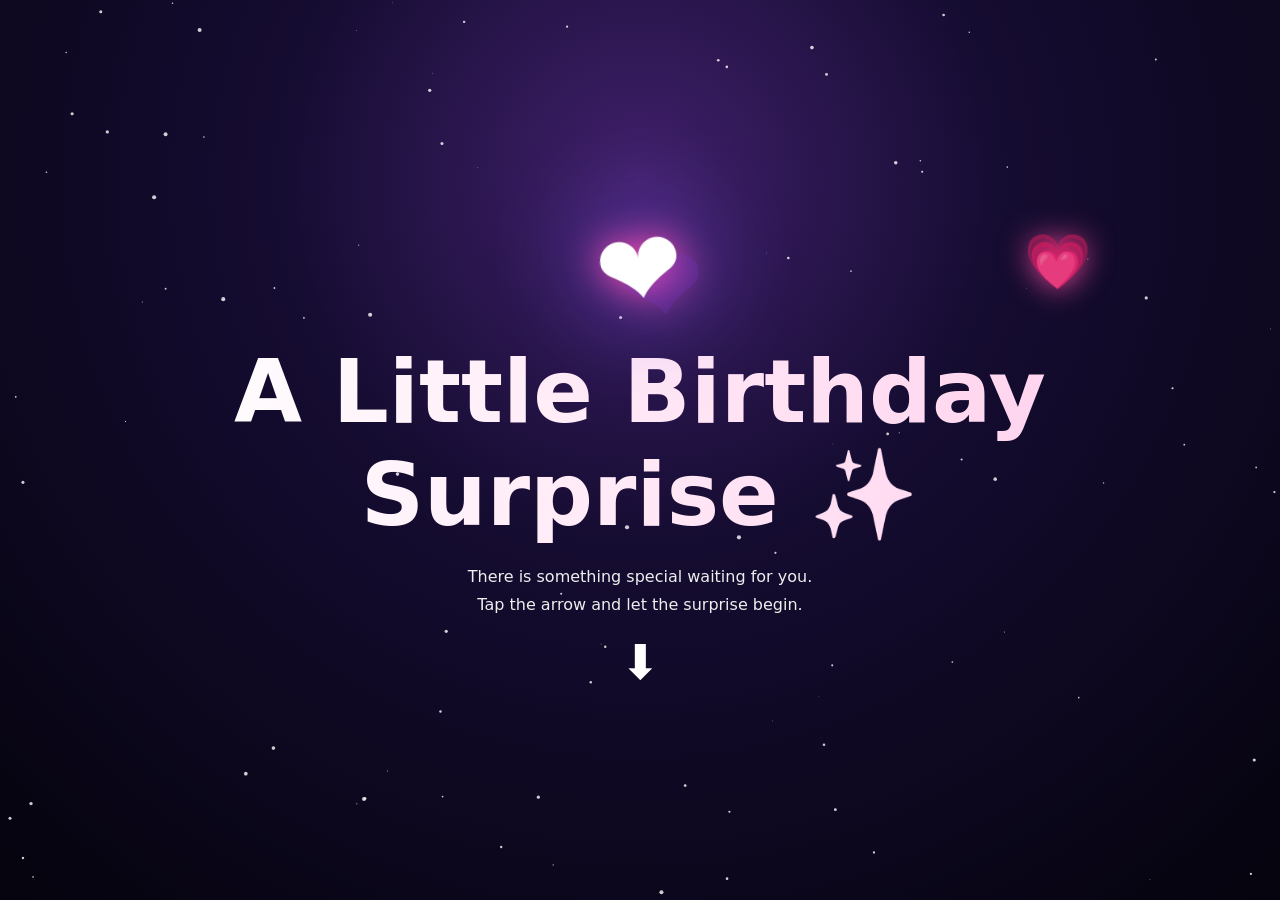
<file: birthday_surprise_website/index.html>
<!DOCTYPE html>
<html lang="en">
<head>
<meta charset="UTF-8">
<meta name="viewport" content="width=device-width, initial-scale=1.0">
<title>Birthday Surprise ✨</title>
<style>
*{box-sizing:border-box}html,body{margin:0;min-height:100%;font-family:system-ui,-apple-system,Segoe UI,sans-serif;background:#08051a;color:#fff;overflow-x:hidden}
body{background:radial-gradient(circle at 50% 20%,#40206b 0,#150c31 38%,#05030d 100%);min-height:100vh}
button{font:inherit}.screen{min-height:100vh;display:none;position:relative;overflow:hidden}.screen.active{display:flex}
.center{align-items:center;justify-content:center;flex-direction:column;text-align:center;padding:24px}
canvas#stars{position:fixed;inset:0;width:100%;height:100%;z-index:0;pointer-events:none}
.content{position:relative;z-index:2;max-width:950px;width:100%}
.glass{background:rgba(255,255,255,.09);border:1px solid rgba(255,255,255,.18);box-shadow:0 20px 70px rgba(0,0,0,.4);backdrop-filter:blur(16px);border-radius:28px;padding:28px}
h1{font-size:clamp(2.2rem,7vw,5.5rem);margin:8px 0;background:linear-gradient(90deg,#fff,#ffd1ed,#b9d9ff,#fff);-webkit-background-clip:text;color:transparent;animation:shine 4s linear infinite;background-size:300%}
h2{font-size:clamp(1.7rem,4vw,3rem)}p{line-height:1.7;color:#eee}
@keyframes shine{to{background-position:300%}}@keyframes float{50%{transform:translateY(-14px) rotate(2deg)}}@keyframes pulse{50%{transform:scale(1.12)}}@keyframes pop{0%{transform:scale(.2);opacity:0}70%{transform:scale(1.15)}100%{transform:scale(1);opacity:1}}
.heart3d{font-size:105px;filter:drop-shadow(0 0 18px #ff4fb5) drop-shadow(0 0 50px #8d5cff);animation:float 3s ease-in-out infinite;transform:rotate(-8deg);text-shadow:20px 20px 0 rgba(120,50,200,.25)}
.btn{border:0;border-radius:999px;padding:14px 25px;margin:8px;background:linear-gradient(135deg,#ff4fa3,#775cff);color:white;font-weight:800;cursor:pointer;box-shadow:0 12px 35px rgba(255,79,163,.3);transition:.25s}
.btn:hover{transform:translateY(-3px) scale(1.03)}.arrow{font-size:48px;animation:pulse 1.2s infinite;cursor:pointer}
.corner-heart{position:absolute;right:24px;top:20px;font-size:54px;z-index:3;animation:pulse 1.5s infinite;filter:drop-shadow(0 0 15px #ff4fa3)}
.arrow-shot{position:absolute;left:50%;bottom:85px;font-size:54px;transform:translateX(-50%);z-index:4;cursor:pointer;animation:float 1.4s infinite}
.heart-target{position:absolute;right:30px;top:30px;font-size:70px;z-index:2}
.explosion{position:fixed;inset:0;display:none;z-index:20;pointer-events:none}.explosion.show{display:block}
.boom{position:absolute;left:50%;top:15%;transform:translate(-50%,-50%);font-size:130px;animation:pop .7s forwards}
.particle{position:absolute;left:50%;top:15%;font-size:25px;animation:burst 1.2s ease-out forwards}
@keyframes burst{to{transform:translate(var(--x),var(--y)) rotate(720deg);opacity:0}}
.wish{font-size:clamp(1.3rem,3vw,2rem);min-height:70px}
.photo-wrap{position:relative;width:min(330px,78vw);height:min(420px,72vh);margin:18px auto;perspective:900px}
.photo{width:100%;height:100%;object-fit:cover;border-radius:24px;border:2px solid rgba(255,255,255,.5);box-shadow:0 0 25px #ff66c4,0 0 80px rgba(120,92,255,.7);animation:photoIn 1.1s ease both}
@keyframes photoIn{0%{opacity:0;transform:rotateY(-180deg) scale(.5)}100%{opacity:1;transform:rotateY(0) scale(1)}}
.photo-caption{font-weight:800;margin-top:10px}
.gift{font-size:130px;cursor:pointer;animation:float 2.5s infinite;filter:drop-shadow(0 0 25px #ff66c4)}
.choice-grid{display:grid;grid-template-columns:repeat(auto-fit,minmax(130px,1fr));gap:12px;margin:20px 0}.choice{padding:15px;border:1px solid #ffffff33;border-radius:18px;background:#ffffff0d;cursor:pointer}.choice.selected{background:#ff4fa344;border-color:#ff8bcb;box-shadow:0 0 20px #ff4fa355}
.orbit{display:flex;justify-content:center;gap:15px;flex-wrap:wrap;margin:20px}.mini{width:78px;height:78px;border-radius:50%;object-fit:cover;border:2px solid #fff;animation:orbit 4s linear infinite}
@keyframes orbit{to{transform:rotate(360deg) translateX(10px) rotate(-360deg)}}
.hidden{display:none!important}.sparkle{position:absolute;animation:float 2s infinite;opacity:.8}
.footer{margin-top:20px;font-size:.85rem;color:#bbb}
#photoStage{min-height:100vh}.memory-card{display:none}.memory-card.active{display:block;animation:pop .8s}.photo-controls{display:flex;justify-content:center;gap:10px;flex-wrap:wrap}
</style>
</head>
<body>
<canvas id="stars"></canvas>

<section id="s1" class="screen active center">
  <div class="content">
    <div class="corner-heart">💗</div>
    <div class="heart3d">❤️</div>
    <h1>A Little Birthday Surprise ✨</h1>
    <p>There is something special waiting for you.<br>Tap the arrow and let the surprise begin.</p>
    <div class="arrow" onclick="shootHeart()">⬇️</div>
  </div>
</section>

<section id="s2" class="screen center">
  <div class="content">
    <div class="glass">
      <div style="font-size:90px">💥❤️</div>
      <h1>Surprise!</h1>
      <p id="typeWish" class="wish"></p>
      <button class="btn" onclick="show('s3')">Open your birthday message ✨</button>
    </div>
  </div>
</section>

<section id="s3" class="screen center">
  <div class="content glass">
    <h2>✨ A tiny birthday wish ✨</h2>
    <p>Happy Birthday! 🎂<br>
    May your days be filled with peaceful moments, genuine smiles, good friends,
    beautiful memories and lots of reasons to be happy.</p>
    <p>Keep being the wonderful person you are. 🌷</p>
    <button class="btn" onclick="show('s4')">Next →</button>
  </div>
</section>

<section id="s4" class="screen center">
  <div class="content glass">
    <h2>💫 Pick the things you love</h2>
    <p>Tap a few favourites — the page will create a little celebration from your choices.</p>
    <div class="choice-grid">
      <div class="choice" onclick="toggle(this)">🎶 Music</div>
      <div class="choice" onclick="toggle(this)">🌸 Flowers</div>
      <div class="choice" onclick="toggle(this)">🍫 Chocolate</div>
      <div class="choice" onclick="toggle(this)">🌅 Sunsets</div>
      <div class="choice" onclick="toggle(this)">📸 Photos</div>
      <div class="choice" onclick="toggle(this)">✨ Cute surprises</div>
      <div class="choice" onclick="toggle(this)">🎬 Movies</div>
      <div class="choice" onclick="toggle(this)">☕ Favourite snacks</div>
    </div>
    <button class="btn" onclick="show('s5')">Continue 🎁</button>
  </div>
</section>

<section id="s5" class="screen center">
  <div class="content">
    <div class="glass">
      <h2>🎁 One more thing...</h2>
      <p>There is a gift waiting for you.</p>
      <div class="gift" onclick="openGift()">🎁</div>
      <p>Tap the gift</p>
    </div>
  </div>
</section>

<section id="s6" class="screen center" id="photoStage">
  <div class="content">
    <div class="glass">
      <h2>📸 Your Memory Gallery</h2>
      <p id="memoryText">Every picture gets its own little moment ✨</p>
      <div class="photo-wrap">
        <img id="mainPhoto" class="photo" src="assets/photo1.jpg" alt="Birthday memory">
      </div>
      <div class="photo-caption" id="caption">Memory 1 💗</div>
      <div class="photo-controls">
        <button class="btn" onclick="prevPhoto()">← Previous</button>
        <button class="btn" onclick="nextPhoto()">Next →</button>
      </div>
      <div class="orbit" id="orbit"></div>
    </div>
  </div>
</section>

<section id="s7" class="screen center">
  <div class="content glass">
    <div style="font-size:80px">🎂✨💐</div>
    <h1>Happy Birthday! 🎉</h1>
    <h2>To someone truly special 💗</h2>
    <p id="finalWish"></p>
    <p>May this new year of your life bring you more laughter, more confidence,
    more beautiful memories and many happy surprises.</p>
    <button class="btn" onclick="replay()">Replay the surprise ↺</button>
    <div class="footer">Made with ✨ and lots of birthday wishes.</div>
  </div>
</section>

<div class="explosion" id="explosion"><div class="boom">💥</div></div>

<script>
const screens=[...document.querySelectorAll('.screen')];
function show(id){screens.forEach(s=>s.classList.remove('active'));document.getElementById(id).classList.add('active');window.scrollTo(0,0)}
function shootHeart(){
  const e=document.getElementById('explosion');e.classList.add('show');
  setTimeout(()=>{e.classList.remove('show');show('s2');typeText('typeWish','💖 Happy Birthday! Wishing you a day full of smiles, surprises and beautiful memories. 💖',35)},700);
}
function typeText(id,text,speed){const el=document.getElementById(id);el.textContent='';let i=0;const t=setInterval(()=>{el.textContent+=text[i++];if(i>=text.length)clearInterval(t)},speed)}
function toggle(el){el.classList.toggle('selected')}
function openGift(){show('s6');startGallery()}
const photos=[
 ['assets/photo1.jpg','Memory 1 💗'],
 ['assets/photo2.jpg','Memory 2 ✨'],
 ['assets/photo3.jpg','Memory 3 🌸'],
 ['assets/photo4.jpg','Memory 4 🎂'],
 ['assets/photo5.jpg','Memory 5 💫']
];
let idx=0,timer;
function renderPhoto(){
 const img=document.getElementById('mainPhoto');img.style.animation='none';void img.offsetWidth;img.style.animation='photoIn 1.1s ease both';
 img.src=photos[idx][0];document.getElementById('caption').textContent=photos[idx][1];
}
function nextPhoto(){idx=(idx+1)%photos.length;renderPhoto()}
function prevPhoto(){idx=(idx-1+photos.length)%photos.length;renderPhoto()}
function startGallery(){clearInterval(timer);idx=0;renderPhoto();timer=setInterval(nextPhoto,3500);const orbit=document.getElementById('orbit');orbit.innerHTML='';photos.forEach(p=>{const im=document.createElement('img');im.src=p[0];im.className='mini';im.onerror=()=>im.style.display='none';orbit.appendChild(im)})}
function replay(){clearInterval(timer);show('s1')}
document.getElementById('finalWish').textContent='May your birthday be as bright, joyful and unforgettable as the memories you create. 🌟';

// Starfield
const c=document.getElementById('stars'),x=c.getContext('2d');let stars=[];
function resize(){c.width=innerWidth*devicePixelRatio;c.height=innerHeight*devicePixelRatio;x.scale(devicePixelRatio,devicePixelRatio);stars=Array.from({length:100},()=>({x:Math.random()*innerWidth,y:Math.random()*innerHeight,r:Math.random()*1.8+.3,s:Math.random()*.5+.1}))}
function draw(){x.clearRect(0,0,innerWidth,innerHeight);x.fillStyle='rgba(255,255,255,.8)';stars.forEach(a=>{x.beginPath();x.arc(a.x,a.y,a.r,0,Math.PI*2);x.fill();a.y+=a.s;if(a.y>innerHeight)a.y=0});requestAnimationFrame(draw)}
addEventListener('resize',resize);resize();draw();
</script>
</body>
</html>
</file>
